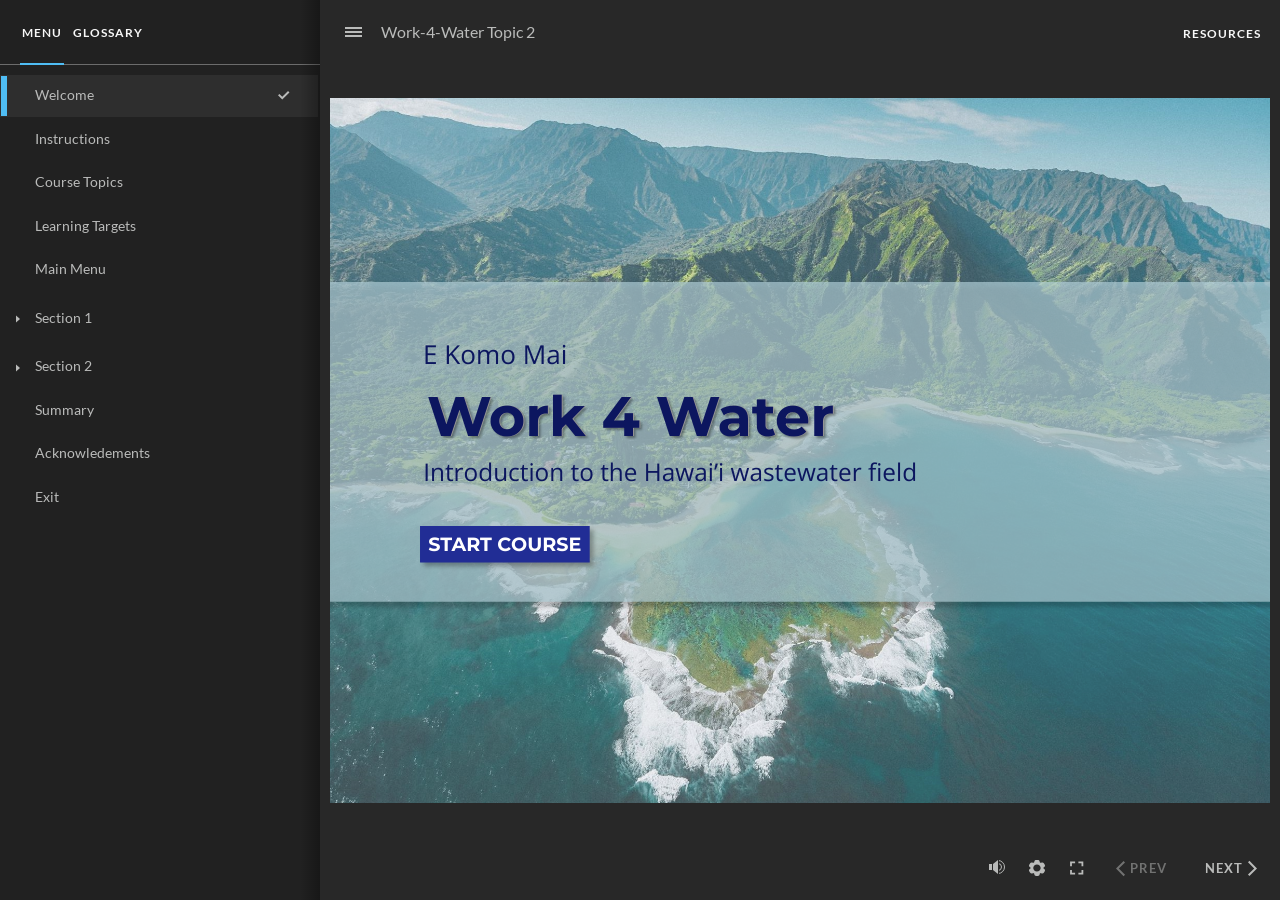
<file: index.html>
﻿<!doctype html>
<html lang="en-US">
<head>
  <meta charset="utf-8">
  <!-- Created using Storyline 360 x64 - http://www.articulate.com  -->
  <!-- version: 3.89.32618.0 -->
  <title>Work-4-Water Topic 2</title>
  <meta http-equiv="x-ua-compatible" content="IE=edge"/>
  <meta name="viewport" content="width=device-width,initial-scale=1,user-scalable=no,shrink-to-fit=no,minimal-ui"/>
  <meta name="apple-mobile-web-app-capable" content="yes"/>
  <style>
    html, body { height: 100%; padding: 0; margin: 0 }
    #app { height: 100%; width: 100%; }
  </style>

  <script>
    window.DS = {};
    window.globals = {
      DATA_PATH_BASE: '',
      HAS_FRAME: true,
      HAS_SLIDE: true,

      lmsPresent: false,
      tinCanPresent: false,
      cmi5Present: false,
      aoSupport: false,
      scale: 'noscale',
      captureRc: false,
      browserSize: 'optimal',
      bgColor: '#282828',
      features: 'DropInBase,DropInCore,DropInInteractions,DropInMisc,DropInVectors,DropInVideo,LayerPresentAsDialog,MultipleQuizTracking,UpdatedThemeEditor',
      themeName: 'unified',
      preloaderColor: '#FFFFFF',
      suppressAnalytics: false,
      productChannel: 'stable',
      publishSource: 'storyline',
      aid: 'aid|bbc10aa6-106b-48da-9eda-068193669b2e',
      cid: 'e7ca1177-53ba-4526-bd22-0751b4e6d864',
      playerVersion: '3.89.32618.0',
      publishTimestamp: '2024-08-30T02:25:26.7431715Z',
      maxIosVideoElements: 10,
      connectionSettings: { message: 'You%20are%20offline.%20Trying%20to%20reconnect...', useDarkTheme: false, mode: 'disabled' },
      hasFeature: function(feature) {
        return this.features.split(',').includes(feature);
      },
      
      parseParams: function(qs) {
        if (window.globals.parsedParams != null) {
          return window.globals.parsedParams;
        }
        qs = (qs || window.location.search.substr(1)).split('+').join(' ');
        var params = {},
            tokens,
            re = /[?&]?([^=]+)=([^&]*)/g;

        while (tokens = re.exec(qs)) {
          params[decodeURIComponent(tokens[1]).trim()] =
            decodeURIComponent(tokens[2]).trim();
        }
        window.globals.parsedParams = params;
        return params;
      }

    };
  </script>
  <script>
    var isIe11 = ('ActiveXObject' in window || window.MSBlobBuilder != null)
      && window.msCrypto != null && !window.ActiveXObject;
    if (isIe11) {
      window.globals.unsupportedBrowser = true;
      document.write(atob('[base64]'));
    }
  </script>

  <script>
    if (window.globals.hasFeature('MultiLanguageSinglePackageSupport')) {
      
      
    }
  </script>

  
  <script>window.THREE = { };</script>
  
</head>
<body style="background: #282828" class="cs-HTML theme-unified">
  <!-- 360 -->
  <script>!function(){var e,i=/iPhone/i,o=/iPod/i,n=/iPad/i,t=/\biOS-universal(?:.+)Mac\b/i,r=/\bAndroid(?:.+)Mobile\b/i,a=/Android/i,d=/(?:SD4930UR|\bSilk(?:.+)Mobile\b)/i,p=/Silk/i,l=/Windows Phone/i,u=/\bWindows(?:.+)ARM\b/i,b=/BlackBerry/i,s=/BB10/i,c=/Opera Mini/i,f=/\b(CriOS|Chrome)(?:.+)Mobile/i,h=/Mobile(?:.+)Firefox\b/i,v=function(e){return void 0!==e&&"MacIntel"===e.platform&&"number"==typeof e.maxTouchPoints&&e.maxTouchPoints>1&&"undefined"==typeof MSStream};e=function(e){var m={userAgent:"",platform:"",maxTouchPoints:0};e||"undefined"==typeof navigator?"string"==typeof e?m.userAgent=e:e&&e.userAgent&&(m={userAgent:e.userAgent,platform:e.platform,maxTouchPoints:e.maxTouchPoints||0}):m={userAgent:navigator.userAgent,platform:navigator.platform,maxTouchPoints:navigator.maxTouchPoints||0};var g=m.userAgent,y=g.split("[FBAN");void 0!==y[1]&&(g=y[0]),void 0!==(y=g.split("Twitter"))[1]&&(g=y[0]);var A=function(e){return function(i){return i.test(e)}}(g),w={apple:{phone:A(i)&&!A(l),ipod:A(o),tablet:!A(i)&&(A(n)||v(m))&&!A(l),universal:A(t),device:(A(i)||A(o)||A(n)||A(t)||v(m))&&!A(l)},amazon:{phone:A(d),tablet:!A(d)&&A(p),device:A(d)||A(p)},android:{phone:!A(l)&&A(d)||!A(l)&&A(r),tablet:!A(l)&&!A(d)&&!A(r)&&(A(p)||A(a)),device:!A(l)&&(A(d)||A(p)||A(r)||A(a))||A(/\bokhttp\b/i)},windows:{phone:A(l),tablet:A(u),device:A(l)||A(u)},other:{blackberry:A(b),blackberry10:A(s),opera:A(c),firefox:A(h),chrome:A(f),device:A(b)||A(s)||A(c)||A(h)||A(f)},any:!1,phone:!1,tablet:!1};return w.any=w.apple.device||w.android.device||w.windows.device||w.other.device,w.phone=w.apple.phone||w.android.phone||w.windows.phone,w.tablet=w.apple.tablet||w.android.tablet||w.windows.tablet,w}(),"object"==typeof exports&&"undefined"!=typeof module?module.exports=e:"function"==typeof define&&define.amd?define((function(){return e})):this.isMobile=e}();
    window.isMobile.apple.tablet = window.isMobile.apple.tablet ||
      (navigator.platform === 'MacIntel' && navigator.maxTouchPoints > 1);
    window.isMobile.apple.device = window.isMobile.apple.device || window.isMobile.apple.tablet;
    window.isMobile.tablet = window.isMobile.tablet || window.isMobile.apple.tablet;
    window.isMobile.any = window.isMobile.any || window.isMobile.apple.tablet;
  </script>

  <div id="focus-sink" tabindex="-1"></div>

  <div id="preso"></div>
  <script>
    (function() {

      var classTypes = [ 'desktop', 'mobile', 'phone', 'tablet' ];

      var addDeviceClasses = function(prefix, testObj) {
        var curr, i;
        for (i = 0; i < classTypes.length; i++) {
          curr = classTypes[i];
          if (testObj[curr]) {
            document.body.classList.add(prefix + curr);
          }
        }
      };

      var params = window.globals.parseParams(),
          isDevicePreview = params.devicepreview === '1',
          isPhoneOverride = params.deviceType === 'phone' || (isDevicePreview && params.phone == '1'),
          isTabletOverride = (params.deviceType === 'tablet' || isDevicePreview) && !isPhoneOverride,
          isMobileOverride = isPhoneOverride || isTabletOverride;

      var deviceView = {
        desktop: !window.isMobile.any && !isMobileOverride,
        mobile: window.isMobile.any || isMobileOverride,
        phone: isPhoneOverride || (window.isMobile.phone && !isTabletOverride),
        tablet: isTabletOverride || window.isMobile.tablet
      };

      window.globals.deviceView = deviceView;
      window.isMobile.desktop = !window.isMobile.any;
      window.isMobile.mobile = window.isMobile.any;

      addDeviceClasses('view-', deviceView);

    })();
  </script>
  
  <script src='story_content/triggers.js' type=text/javascript></script>
<script src='story_content/user.js' type=text/javascript></script>
  <div class="slide-loader"></div>

  <script>
    var doc = document, loader = doc.body.querySelector('.slide-loader'); [ 1, 2, 3 ].forEach(function(n) { var d = doc.createElement('div'); d.style.backgroundColor = window.globals.preloaderColor; d.classList.add('mobile-loader-dot'); d.classList.add('dot' + n); loader.appendChild(d); });
  </script>

  <div class="mobile-load-title-overlay" style="display: none">
    <div class="mobile-load-title">Work-4-Water Topic 2</div>
  </div>

  <div class="mobile-chrome-warning"></div>

  
<style>
  .warn-connection-dialog {
    display: none;
    background: transparent;
    pointer-events: all;
    position: fixed;
    left: 0;
    top: 0;
    width: 100%;
    height: 100%;
    z-index: 999;
  }

  .warn-connection-content {
    pointer-events: all;
    border-radius: 4px;
    background: white;
    border: 1px solid #E7E7E7;
    color: #333333;
    box-shadow: 0 2px 4px rgba(0, 0, 0, 0.25);
    transition: all 150ms ease-out;
    position: absolute;
    white-space: nowrap;
  }

  .view-phone.is-landscape .warn-connection-content {
    left: 23px;
    bottom: 23px;
  }

  .view-tablet.is-landscape .warn-connection-content {
    left: 50%;
    top: 20px;
    transform: translateX(-50%);
  }

  .view-mobile.is-portrait .warn-connection-content {
    transform: translate(-50%, calc(-100% - 15px));
  }

  .warn-connection-content p {
    display: inline-block;
    margin: 0 8px 0 0;
    line-height: 33px;
    font-size: 11px;
  }

  .warn-connection-content svg {
    position: relative;
    vertical-align: middle;
    margin: 0 2px 2px 8px;
  }

  .view-desktop .warn-connection-content {
    left: 1.5em;
    bottom: 1.5em;
  }

  .view-desktop .warn-connection-content p {
    font-size: 1.1em;
  }

  .is-offline .warn-connection-dialog {
    display: block;
  }

  .is-offline .cs-panel * {
    pointer-events: none !important;
  }

  .is-offline .cs-panel {
    pointer-events: all !important;
  }

  .is-offline #nav-controls * {
    pointer-events: none !important;
  }

  .is-offline #nav-controls {
    pointer-events: all !important;
  }
</style>

<div class="warn-connection-dialog" role="alertdialog" aria-modal="true" tabindex="0" aria-labelledby="warn-connection-message">
  <div class="warn-connection-content">
    <svg width="17" height="15" viewBox="0 0 17 15" xmlns="http://www.w3.org/2000/svg">
      <path fill="#8F0000" stroke="white" d="M16.07,12.98 L15.88,12.23 L9.51,1.21 C8.97,0.26,7.6,0.26,7.06,1.21 L0.69,12.23 C0.15,13.16,0.81,14.36,1.91,14.36 H14.65 C15.47,14.36,16.05,13.7,16.07,12.98 Z"/>
      <path fill="white" stroke="white" d="M8.58,5.5 C8.35,5.28,8.5,5.35,8.21,5.32 C8.09,5.35,7.97,5.49,7.96,5.67 C7.97,5.79,7.98,5.92,7.98,6.04 L7.98,6.04 C7.99,6.17,8,6.31,8.01,6.43 L8.01,6.44 C8.03,6.92,8.06,7.41,8.09,7.9 L8.09,7.9 C8.12,8.39,8.14,8.88,8.17,9.37 C8.17,9.39,8.18,9.42,8.2,9.44 C8.23,9.46,8.25,9.47,8.28,9.47 C8.31,9.47,8.34,9.46,8.35,9.44 C8.37,9.43,8.38,9.4,8.39,9.35 L8.39,9.34 C8.39,9.24,8.4,9.15,8.4,9.05 L8.4,9.05 C8.41,8.96,8.41,8.86,8.42,8.75 C8.43,8.44,8.45,8.12,8.47,7.81 L8.47,7.81 C8.49,7.49,8.51,7.18,8.53,6.87 C8.55,6.46,8.56,6.05,8.59,5.64 L8.6,5.62 C8.6,5.57,8.59,5.53,8.58,5.5 L8.21,5.32 Z"/>
      <circle fill="white" stroke="white" cx="8.3" cy="11.35" r="0.3"/>
    </svg>
    <p id="warn-connection-message">You are offline. Trying to reconnect...</p>
  </div>
</div>

<script>
  (function() {
    window.DS.connection = {
      warningShown: false,
      assets: {},
      loadingAssetGroup: false,
      retryDelay: 500
    };

    var connectionSettings = window.globals.connectionSettings || {};

    var useConnectionMessages = window.AbortController != null &&
      window.location.protocol != 'file:' &&
      connectionSettings.mode === 'normal';

    window.DS.connection.useConnectionMessages = useConnectionMessages;

    var assetCount = 0;
    var checkLoadedId;


    if (useConnectionMessages && connectionSettings != null) {
      var contentEl = document.querySelector('.warn-connection-content');
      var messageEl = contentEl.querySelector('p');

      if (connectionSettings.useDarkTheme) {
        contentEl.style.borderColor = '#BABBBA';
        contentEl.style.backgroundColor = '#282828';
        contentEl.style.color = '#FFFFFF';
      }

      if (connectionSettings.message != null) {
        messageEl.textContent = window.decodeURIComponent(connectionSettings.message);
      }
    }

    function checkAssetsReady() {
      for (var i in DS.connection.assets) {
        if (!DS.connection.assets[i].success) {
          return false;
        }
      }
      return true;
    }

    function stopAssetGroup() {
      if (!useConnectionMessages) { return; }

      assetCount = 0;

      DS.connection.oldAssetGroup = DS.connection.assets;
      DS.connection.assets = {};
      DS.connection.loadingAssetGroup = false;
      clearInterval(checkLoadedId);
    }

    function startAssetGroup() {
      if (!useConnectionMessages) { return; }
      var ticks = 0;
      clearInterval(checkLoadedId);
      checkLoadedId = setInterval(function() {
        var loaded = 0;
        if (assetCount === 0 && loaded === 0) {
          clearInterval(checkLoadedId);
          return;
        }

        for (var i in DS.connection.assets) {
          if (DS.connection.assets[i].success) {
            loaded++;
          }
        }

        if (assetCount === loaded && checkAssetsReady()) {
          for (var i in DS.connection.assets) {
            if (DS.connection.assets[i].action) {
              DS.connection.assets[i].action();
            }
          }
          hideWarning();
          stopAssetGroup();
        }
      }, 100)
    }

    function requiredAsset(url, action, retry, type) {
      if (!useConnectionMessages) { return; }
      if (DS.connection.assets[url]) { return; }

      DS.connection.assets[url] = {
        success: false, action: action, retry: retry, type: type
      };
      assetCount = Object.keys(DS.connection.assets).length;
      if (!DS.connection.loadingAssetGroup) {
        startAssetGroup();
      }
      DS.connection.loadingAssetGroup = true;
    }

    function assetLoaded(url) {
      if (!useConnectionMessages) { return; }
      if (DS.connection.assets[url]) {
        DS.connection.assets[url].success = true;
      }
    }

    function assetFailed(url) {
      if (!useConnectionMessages) { return; }
      if (!DS.connection.assets[url]) {
        if (/\.js$/.test(url) && url.indexOf('transcripts') === -1) {
          setTimeout(function() {
            if (DS.connection.lastSlideLoaded != null) {
              DS.connection.lastSlideLoaded();
            }
          }, DS.connection.retryDelay);
        }
        return;
      }
      if (!DS.connection.warningShown) { showWarning(); }
      if (DS.connection.assets[url].retry) {
        setTimeout(function() {
          if (!DS.connection.assets[url].success) {
            DS.connection.assets[url].retry()
          }
        }, DS.connection.retryDelay);
      }
    }

    function hideWarning() {
      document.body.classList.remove('is-offline');
      DS.connection.warningShown = false;
      enableKeys();
    }
    DS.connection.hideWarning = hideWarning

    function showWarning(btn) {
      document.body.classList.add('is-offline')
      DS.connection.warningShown = true;
      updateWarningPosition();
      disableKeys();
    }

    function updateWarningPosition() {
      if (!DS.connection.warningShown) {
        return;
      }

      var isPortrait = document.body.classList.contains('is-portrait');
      var isMobile = document.body.classList.contains('view-mobile');
      var warningEl = document.querySelector('.warn-connection-content');

      if (isPortrait && isMobile) {
        var slide = document.querySelector('.primary-slide');
        var slideRect = slide != null
          ? slide.getBoundingClientRect()
          : { top: window.innerHeight, left: 0, width: window.innerWidth };

        warningEl.style.top = `${slideRect.top}px`
        warningEl.style.left = `${slideRect.left + slideRect.width / 2}px`
      } else {
        warningEl.style.top = null;
        warningEl.style.left = null;
      }

      window.requestAnimationFrame(updateWarningPosition);
    }

    function onDisableKeyDown(e) {
      e.preventDefault();
      e.stopImmediatePropagation();
    }

    function onDisableKeyUp(e) {
      e.preventDefault();
      e.stopImmediatePropagation();
    }

    var accStyle = document.createElement('style');
    var warnDialogEl = document.querySelector('.warn-connection-dialog');

    function disableKeys() {
      if (DS.views && DS.views.nsStack && DS.views.nsStack.length === 1) {
        DS.views.nsStack[0].tabReachable = false
        DS.views.nsStack[0].updateTabIndex(true, true);
      }

      accStyle.innerHTML = '.acc-shadow-dom { display: none; }';
      document.body.appendChild(accStyle);

      warnDialogEl.parentNode.append(warnDialogEl);
      warnDialogEl.focus();
    }

    function enableKeys() {
      accStyle.remove();
      if (DS.views && DS.views.nsStack && DS.views.nsStack.length === 1 && DS.views.nsStack[0].name === '_frame') {
        DS.views.nsStack[0].tabReachable = true;
        DS.views.nsStack[0].updateTabIndex();
      }
    }

    // these will all be noops if the feature flag isn't set in
    // the data and `window.globals.features`
    DS.connection.requiredAsset = requiredAsset;
    DS.connection.assetLoaded = assetLoaded;
    DS.connection.assetFailed = assetFailed;
    DS.connection.stopAssetGroup = stopAssetGroup;
    DS.connection.startAssetGroup = startAssetGroup;
  })();
</script>


  <script>
    
    if (window.autoSpider && window.vInterfaceObject) {
      document.querySelector('.mobile-load-title-overlay').style.display = 'none';
    }
  </script>

  

  <link rel="stylesheet" href="html5/data/css/output.min.css" data-noprefix/>
</body>
<script src="html5/lib/scripts/bootstrapper.min.js"></script>
</html>
</file>
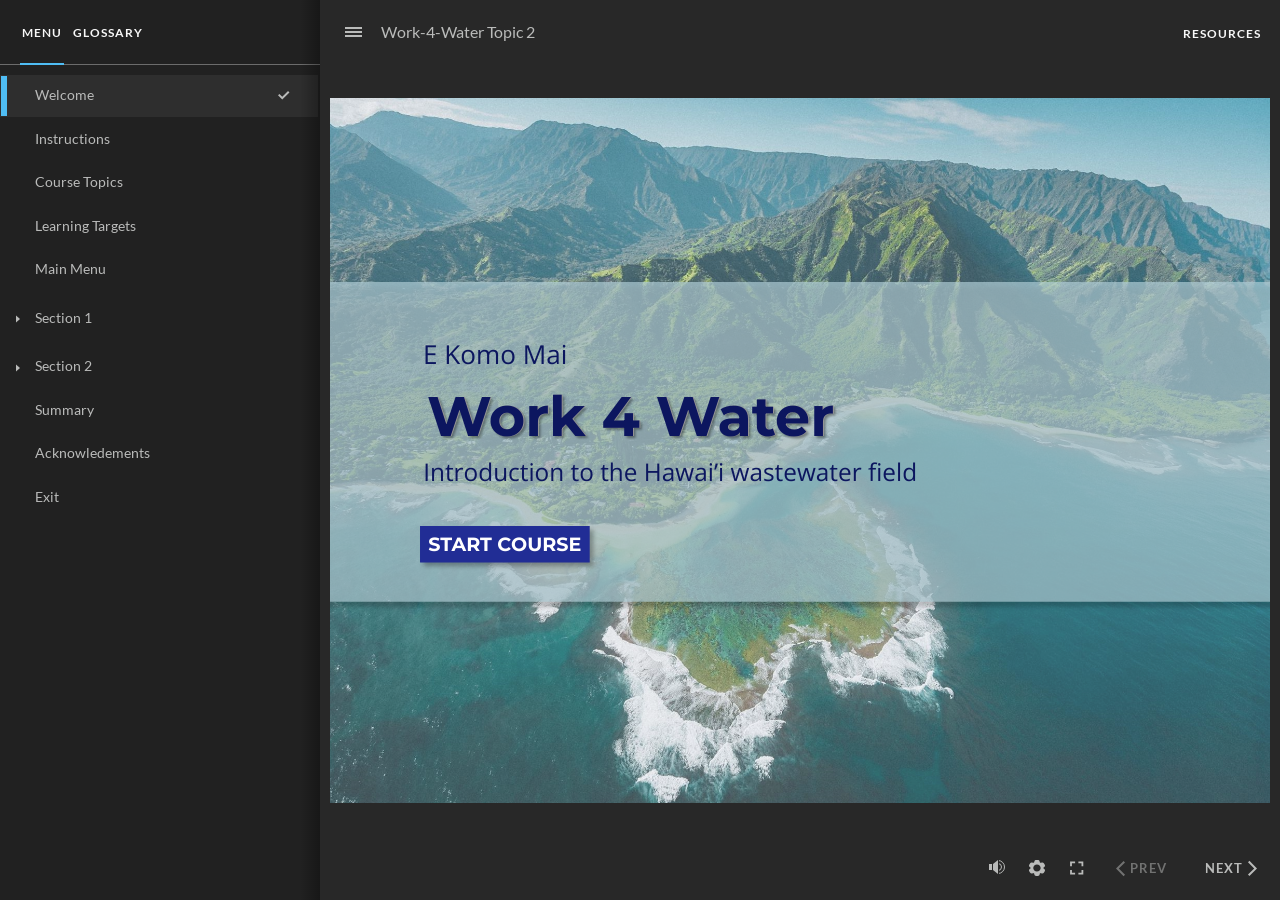
<file: index.html.html>
﻿<!doctype html>
<html lang="en-US">
<head>
  <meta charset="utf-8">
  <!-- Created using Storyline 360 - http://www.articulate.com  -->
  <!-- version: 3.80.30988.0 -->
  <title>Work-4-Water Topic 2</title>
  <meta http-equiv="x-ua-compatible" content="IE=edge"/>
  <meta name="viewport" content="width=device-width,initial-scale=1,user-scalable=no,shrink-to-fit=no,minimal-ui"/>
  <meta name="apple-mobile-web-app-capable" content="yes"/>
  <style>
    html, body { height: 100%; padding: 0; margin: 0 }
    #app { height: 100%; width: 100%; }
  </style>

  <script>
    window.DS = {};
    window.globals = {
      DATA_PATH_BASE: '',
      HAS_FRAME: true,
      HAS_SLIDE: true,

      lmsPresent: false,
      tinCanPresent: false,
      cmi5Present: false,
      aoSupport: false,
      scale: 'noscale',
      captureRc: false,
      browserSize: 'optimal',
      bgColor: '#282828',
      features: 'ConnectionMessages,DropIn1,DropIn2,DropIn3,DropIn4,DropIn5,FullScreenToggle,HyperlinkHoverStateFix,LayerPresentAsDialog,MultipleQuizTracking,UpdatedThemeEditor',
      themeName: 'unified',
      preloaderColor: '#FFFFFF',
      suppressAnalytics: false,
      productChannel: 'stable',
      publishSource: 'storyline',
      aid: 'aid|bbc10aa6-106b-48da-9eda-068193669b2e',
      cid: 'e8247c53-f8ff-417f-ac00-c051e0023fcc',
      playerVersion: '3.80.30988.0',
      publishTimestamp: '2023-10-12T18:13:21.5646423Z',
      maxIosVideoElements: 10,
      connectionSettings: { message: 'You%20are%20offline.%20Trying%20to%20reconnect...', useDarkTheme: false, mode: 'disabled' },

      
      parseParams: function(qs) {
        if (window.globals.parsedParams != null) {
          return window.globals.parsedParams;
        }
        qs = (qs || window.location.search.substr(1)).split('+').join(' ');
        var params = {},
            tokens,
            re = /[?&]?([^=]+)=([^&]*)/g;

        while (tokens = re.exec(qs)) {
          params[decodeURIComponent(tokens[1]).trim()] =
            decodeURIComponent(tokens[2]).trim();
        }
        window.globals.parsedParams = params;
        return params;
      }

    };
  </script>
  <script>
    var isIe11 = ('ActiveXObject' in window || window.MSBlobBuilder != null)
      && window.msCrypto != null && !window.ActiveXObject;
    if (isIe11) {
      window.globals.unsupportedBrowser = true;
      document.write(atob('[base64]'));
    }
  </script>
  
  <script>window.THREE = { };</script>
  
</head>
<body style="background: #282828" class="cs-HTML theme-unified">
  <!-- 360 -->
  <script>!function(){var e,i=/iPhone/i,o=/iPod/i,n=/iPad/i,t=/\biOS-universal(?:.+)Mac\b/i,r=/\bAndroid(?:.+)Mobile\b/i,a=/Android/i,d=/(?:SD4930UR|\bSilk(?:.+)Mobile\b)/i,p=/Silk/i,l=/Windows Phone/i,u=/\bWindows(?:.+)ARM\b/i,b=/BlackBerry/i,s=/BB10/i,c=/Opera Mini/i,f=/\b(CriOS|Chrome)(?:.+)Mobile/i,h=/Mobile(?:.+)Firefox\b/i,v=function(e){return void 0!==e&&"MacIntel"===e.platform&&"number"==typeof e.maxTouchPoints&&e.maxTouchPoints>1&&"undefined"==typeof MSStream};e=function(e){var m={userAgent:"",platform:"",maxTouchPoints:0};e||"undefined"==typeof navigator?"string"==typeof e?m.userAgent=e:e&&e.userAgent&&(m={userAgent:e.userAgent,platform:e.platform,maxTouchPoints:e.maxTouchPoints||0}):m={userAgent:navigator.userAgent,platform:navigator.platform,maxTouchPoints:navigator.maxTouchPoints||0};var g=m.userAgent,y=g.split("[FBAN");void 0!==y[1]&&(g=y[0]),void 0!==(y=g.split("Twitter"))[1]&&(g=y[0]);var A=function(e){return function(i){return i.test(e)}}(g),w={apple:{phone:A(i)&&!A(l),ipod:A(o),tablet:!A(i)&&(A(n)||v(m))&&!A(l),universal:A(t),device:(A(i)||A(o)||A(n)||A(t)||v(m))&&!A(l)},amazon:{phone:A(d),tablet:!A(d)&&A(p),device:A(d)||A(p)},android:{phone:!A(l)&&A(d)||!A(l)&&A(r),tablet:!A(l)&&!A(d)&&!A(r)&&(A(p)||A(a)),device:!A(l)&&(A(d)||A(p)||A(r)||A(a))||A(/\bokhttp\b/i)},windows:{phone:A(l),tablet:A(u),device:A(l)||A(u)},other:{blackberry:A(b),blackberry10:A(s),opera:A(c),firefox:A(h),chrome:A(f),device:A(b)||A(s)||A(c)||A(h)||A(f)},any:!1,phone:!1,tablet:!1};return w.any=w.apple.device||w.android.device||w.windows.device||w.other.device,w.phone=w.apple.phone||w.android.phone||w.windows.phone,w.tablet=w.apple.tablet||w.android.tablet||w.windows.tablet,w}(),"object"==typeof exports&&"undefined"!=typeof module?module.exports=e:"function"==typeof define&&define.amd?define((function(){return e})):this.isMobile=e}();
    window.isMobile.apple.tablet = window.isMobile.apple.tablet ||
      (navigator.platform === 'MacIntel' && navigator.maxTouchPoints > 1);
    window.isMobile.apple.device = window.isMobile.apple.device || window.isMobile.apple.tablet;
    window.isMobile.tablet = window.isMobile.tablet || window.isMobile.apple.tablet;
    window.isMobile.any = window.isMobile.any || window.isMobile.apple.tablet;
  </script>

  <div id="focus-sink" tabindex="-1"></div>

  <div id="preso"></div>
  <script>
    (function() {

      var classTypes = [ 'desktop', 'mobile', 'phone', 'tablet' ];

      var addDeviceClasses = function(prefix, testObj) {
        var curr, i;
        for (i = 0; i < classTypes.length; i++) {
          curr = classTypes[i];
          if (testObj[curr]) {
            document.body.classList.add(prefix + curr);
          }
        }
      };

      var params = window.globals.parseParams(),
          isDevicePreview = params.devicepreview === '1',
          isPhoneOverride = params.deviceType === 'phone' || (isDevicePreview && params.phone == '1'),
          isTabletOverride = (params.deviceType === 'tablet' || isDevicePreview) && !isPhoneOverride,
          isMobileOverride = isPhoneOverride || isTabletOverride;

      var deviceView = {
        desktop: !window.isMobile.any && !isMobileOverride,
        mobile: window.isMobile.any || isMobileOverride,
        phone: isPhoneOverride || (window.isMobile.phone && !isTabletOverride),
        tablet: isTabletOverride || window.isMobile.tablet
      };

      window.globals.deviceView = deviceView;
      window.isMobile.desktop = !window.isMobile.any;
      window.isMobile.mobile = window.isMobile.any;

      addDeviceClasses('view-', deviceView);

    })();
  </script>
  
  <script src='story_content/user.js' type=text/javascript></script>
  <div class="slide-loader"></div>

  <script>
    var doc = document, loader = doc.body.querySelector('.slide-loader'); [ 1, 2, 3 ].forEach(function(n) { var d = doc.createElement('div'); d.style.backgroundColor = window.globals.preloaderColor; d.classList.add('mobile-loader-dot'); d.classList.add('dot' + n); loader.appendChild(d); });
  </script>

  <div class="mobile-load-title-overlay" style="display: none">
    <div class="mobile-load-title">Work-4-Water Topic 2</div>
  </div>

  <div class="mobile-chrome-warning"></div>

  
<style>
  .warn-connection-dialog {
    display: none;
    background: transparent;
    pointer-events: all;
    position: fixed;
    left: 0;
    top: 0;
    width: 100%;
    height: 100%;
    z-index: 999;
  }

  .warn-connection-content {
    pointer-events: all;
    border-radius: 4px;
    background: white;
    border: 1px solid #E7E7E7;
    color: #333333;
    box-shadow: 0 2px 4px rgba(0, 0, 0, 0.25);
    transition: all 150ms ease-out;
    position: absolute;
    white-space: nowrap;
  }

  .view-phone.is-landscape .warn-connection-content {
    left: 23px;
    bottom: 23px;
  }

  .view-tablet.is-landscape .warn-connection-content {
    left: 50%;
    top: 20px;
    transform: translateX(-50%);
  }

  .is-portrait .warn-connection-content {
    transform: translate(-50%, calc(-100% - 15px));
  }

  .warn-connection-content p {
    display: inline-block;
    margin: 0 8px 0 0;
    line-height: 33px;
    font-size: 11px;
  }

  .warn-connection-content svg {
    position: relative;
    vertical-align: middle;
    margin: 0 2px 2px 8px;
  }

  .view-desktop .warn-connection-content {
    left: 1.5em;
    bottom: 1.5em;
  }

  .view-desktop .warn-connection-content p {
    font-size: 1.1em;
  }

  .is-offline .warn-connection-dialog {
    display: block;
  }

  .is-offline .cs-panel * {
    pointer-events: none !important;
  }

  .is-offline .cs-panel {
    pointer-events: all !important;
  }

  .is-offline #nav-controls * {
    pointer-events: none !important;
  }

  .is-offline #nav-controls {
    pointer-events: all !important;
  }
</style>

<div class="warn-connection-dialog" role="alertdialog" aria-modal="true" tabindex="0" aria-labelledby="warn-connection-message">
  <div class="warn-connection-content">
    <svg width="17" height="15" viewBox="0 0 17 15" xmlns="http://www.w3.org/2000/svg">
      <path fill="#8F0000" stroke="white" d="M16.07,12.98 L15.88,12.23 L9.51,1.21 C8.97,0.26,7.6,0.26,7.06,1.21 L0.69,12.23 C0.15,13.16,0.81,14.36,1.91,14.36 H14.65 C15.47,14.36,16.05,13.7,16.07,12.98 Z"/>
      <path fill="white" stroke="white" d="M8.58,5.5 C8.35,5.28,8.5,5.35,8.21,5.32 C8.09,5.35,7.97,5.49,7.96,5.67 C7.97,5.79,7.98,5.92,7.98,6.04 L7.98,6.04 C7.99,6.17,8,6.31,8.01,6.43 L8.01,6.44 C8.03,6.92,8.06,7.41,8.09,7.9 L8.09,7.9 C8.12,8.39,8.14,8.88,8.17,9.37 C8.17,9.39,8.18,9.42,8.2,9.44 C8.23,9.46,8.25,9.47,8.28,9.47 C8.31,9.47,8.34,9.46,8.35,9.44 C8.37,9.43,8.38,9.4,8.39,9.35 L8.39,9.34 C8.39,9.24,8.4,9.15,8.4,9.05 L8.4,9.05 C8.41,8.96,8.41,8.86,8.42,8.75 C8.43,8.44,8.45,8.12,8.47,7.81 L8.47,7.81 C8.49,7.49,8.51,7.18,8.53,6.87 C8.55,6.46,8.56,6.05,8.59,5.64 L8.6,5.62 C8.6,5.57,8.59,5.53,8.58,5.5 L8.21,5.32 Z"/>
      <circle fill="white" stroke="white" cx="8.3" cy="11.35" r="0.3"/>
    </svg>
    <p id="warn-connection-message">You are offline. Trying to reconnect...</p>
  </div>
</div>

<script>
  (function() {
    window.DS.connection = {
      warningShown: false,
      assets: {},
      loadingAssetGroup: false,
      retryDelay: 500
    };

    var connectionSettings = window.globals.connectionSettings || {};

    // The `window.globals.features` variable must be set in `webpack.dev.config` when testing locally - it is not enough
    // to have it in the data - but it must be set there as well.
    var useConnectionMessages = window.AbortController != null &&
      window.location.protocol != 'file:' &&
      window.globals.features.indexOf('ConnectionMessages') != -1 &&
      connectionSettings.mode === 'normal';

    window.DS.connection.useConnectionMessages = useConnectionMessages;

    var assetCount = 0;
    var checkLoadedId;


    if (useConnectionMessages && connectionSettings != null) {
      var contentEl = document.querySelector('.warn-connection-content');
      var messageEl = contentEl.querySelector('p');

      if (connectionSettings.useDarkTheme) {
        contentEl.style.borderColor = '#BABBBA';
        contentEl.style.backgroundColor = '#282828';
        contentEl.style.color = '#FFFFFF';
      }

      if (connectionSettings.message != null) {
        messageEl.textContent = window.decodeURIComponent(connectionSettings.message);
      }
    }

    function checkAssetsReady() {
      for (var i in DS.connection.assets) {
        if (!DS.connection.assets[i].success) {
          return false;
        }
      }
      return true;
    }

    function stopAssetGroup() {
      if (!useConnectionMessages) { return; }

      assetCount = 0;

      DS.connection.oldAssetGroup = DS.connection.assets;
      DS.connection.assets = {};
      DS.connection.loadingAssetGroup = false;
      clearInterval(checkLoadedId);
    }

    function startAssetGroup() {
      if (!useConnectionMessages) { return; }
      var ticks = 0;
      clearInterval(checkLoadedId);
      checkLoadedId = setInterval(function() {
        var loaded = 0;
        if (assetCount === 0 && loaded === 0) {
          clearInterval(checkLoadedId);
          return;
        }

        for (var i in DS.connection.assets) {
          if (DS.connection.assets[i].success) {
            loaded++;
          }
        }

        if (assetCount === loaded && checkAssetsReady()) {
          for (var i in DS.connection.assets) {
            if (DS.connection.assets[i].action) {
              DS.connection.assets[i].action();
            }
          }
          hideWarning();
          stopAssetGroup();
        }
      }, 100)
    }

    function requiredAsset(url, action, retry, type) {
      if (!useConnectionMessages) { return; }
      if (DS.connection.assets[url]) { return; }

      DS.connection.assets[url] = {
        success: false, action: action, retry: retry, type: type
      };
      assetCount = Object.keys(DS.connection.assets).length;
      if (!DS.connection.loadingAssetGroup) {
        startAssetGroup();
      }
      DS.connection.loadingAssetGroup = true;
    }

    function assetLoaded(url) {
      if (!useConnectionMessages) { return; }
      if (DS.connection.assets[url]) {
        DS.connection.assets[url].success = true;
      }
    }

    function assetFailed(url) {
      if (!useConnectionMessages) { return; }
      if (!DS.connection.assets[url]) {
        if (/\.js$/.test(url) && url.indexOf('transcripts') === -1) {
          setTimeout(function() {
            if (DS.connection.lastSlideLoaded != null) {
              DS.connection.lastSlideLoaded();
            }
          }, DS.connection.retryDelay);
        }
        return;
      }
      if (!DS.connection.warningShown) { showWarning(); }
      if (DS.connection.assets[url].retry) {
        setTimeout(function() {
          if (!DS.connection.assets[url].success) {
            DS.connection.assets[url].retry()
          }
        }, DS.connection.retryDelay);
      }
    }

    function hideWarning() {
      document.body.classList.remove('is-offline');
      DS.connection.warningShown = false;
      enableKeys();
    }
    DS.connection.hideWarning = hideWarning

    function showWarning(btn) {
      document.body.classList.add('is-offline')
      DS.connection.warningShown = true;
      updateWarningPosition();
      disableKeys();
    }

    function updateWarningPosition() {
      if (!DS.connection.warningShown) {
        return;
      }

      var isPortrait = document.body.classList.contains('is-portrait');
      var warningEl = document.querySelector('.warn-connection-content');

      if (isPortrait) {
        var slide = document.querySelector('.primary-slide');
        var slideRect = slide.getBoundingClientRect();

        warningEl.style.top = `${slideRect.top}px`
        warningEl.style.left = `${slideRect.left + slideRect.width / 2}px`
      } else {
        warningEl.style.top = null;
        warningEl.style.left = null;
      }

      window.requestAnimationFrame(updateWarningPosition);
    }

    function onDisableKeyDown(e) {
      e.preventDefault();
      e.stopImmediatePropagation();
    }

    function onDisableKeyUp(e) {
      e.preventDefault();
      e.stopImmediatePropagation();
    }

    var accStyle = document.createElement('style');
    var warnDialogEl = document.querySelector('.warn-connection-dialog');

    function disableKeys() {
      if (DS.views.nsStack.length === 1) {
        DS.views.nsStack[0].tabReachable = false
        DS.views.nsStack[0].updateTabIndex(true, true);
      }

      accStyle.innerHTML = '.acc-shadow-dom { display: none; }';
      document.body.appendChild(accStyle);

      warnDialogEl.parentNode.append(warnDialogEl);
      warnDialogEl.focus();
    }

    function enableKeys() {
      document.body.removeChild(accStyle);
      if (DS.views.nsStack.length === 1 && DS.views.nsStack[0].name === '_frame') {
        DS.views.nsStack[0].tabReachable = true;
        DS.views.nsStack[0].updateTabIndex();
      }
    }

    // these will all be noops if the feature flag isn't set in
    // the data and `window.globals.features`
    DS.connection.requiredAsset = requiredAsset;
    DS.connection.assetLoaded = assetLoaded;
    DS.connection.assetFailed = assetFailed;
    DS.connection.stopAssetGroup = stopAssetGroup;
    DS.connection.startAssetGroup = startAssetGroup;
  })();
</script>


  <script>
    
    if (window.autoSpider && window.vInterfaceObject) {
      document.querySelector('.mobile-load-title-overlay').style.display = 'none';
    }
  </script>

  

  <link rel="stylesheet" href="html5/data/css/output.min.css" data-noprefix/>
</body>
<script src="html5/lib/scripts/bootstrapper.min.js"></script>
</html>
</file>
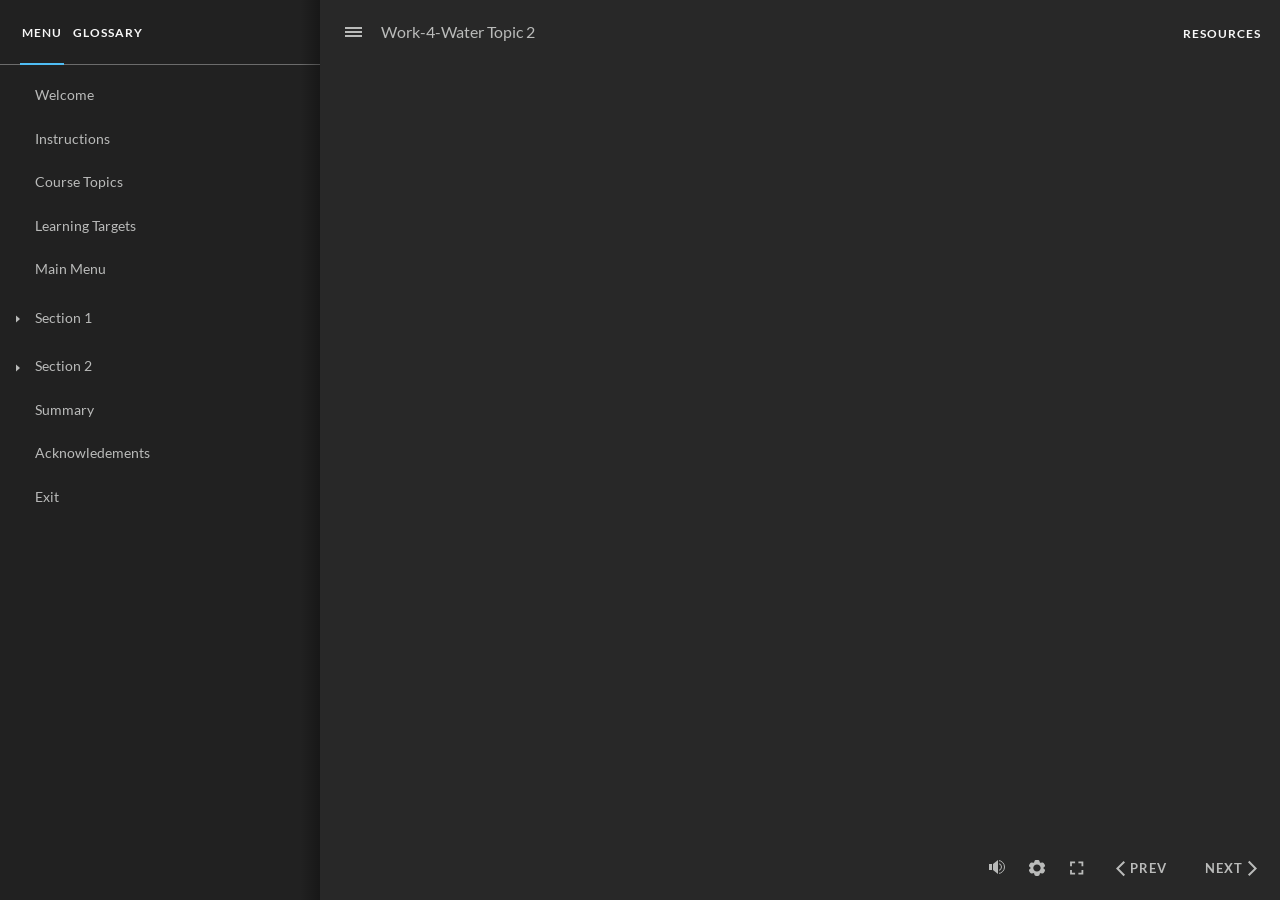
<file: index_lms.html>
<!doctype html>
<html lang="en-US">
<head>
  <meta charset="utf-8">
  <!-- Created using Storyline 360 x64 - http://www.articulate.com  -->
  <!-- version: 3.89.32618.0 -->
  <title>Work-4-Water Topic 2</title>
  <meta http-equiv="x-ua-compatible" content="IE=edge"/>
  <meta name="viewport" content="width=device-width,initial-scale=1,user-scalable=no,shrink-to-fit=no,minimal-ui"/>
  <meta name="apple-mobile-web-app-capable" content="yes"/>
  <style>
    html, body { height: 100%; padding: 0; margin: 0 }
    #app { height: 100%; width: 100%; }
  </style>

  <script>
    window.DS = {};
    window.globals = {
      DATA_PATH_BASE: '',
      HAS_FRAME: true,
      HAS_SLIDE: true,

      lmsPresent: true,
      tinCanPresent: false,
      cmi5Present: false,
      aoSupport: false,
      scale: 'noscale',
      captureRc: false,
      browserSize: 'optimal',
      bgColor: '#282828',
      features: 'DropInBase,DropInCore,DropInInteractions,DropInMisc,DropInVectors,DropInVideo,LayerPresentAsDialog,MultipleQuizTracking,UpdatedThemeEditor',
      themeName: 'unified',
      preloaderColor: '#FFFFFF',
      suppressAnalytics: false,
      productChannel: 'stable',
      publishSource: 'storyline',
      aid: 'aid|bbc10aa6-106b-48da-9eda-068193669b2e',
      cid: 'e7ca1177-53ba-4526-bd22-0751b4e6d864',
      playerVersion: '3.89.32618.0',
      publishTimestamp: '2024-08-30T02:25:26.7926838Z',
      maxIosVideoElements: 10,
      connectionSettings: { message: 'You%20are%20offline.%20Trying%20to%20reconnect...', useDarkTheme: false, mode: 'disabled' },
      hasFeature: function(feature) {
        return this.features.split(',').includes(feature);
      },
      
      parseParams: function(qs) {
        if (window.globals.parsedParams != null) {
          return window.globals.parsedParams;
        }
        qs = (qs || window.location.search.substr(1)).split('+').join(' ');
        var params = {},
            tokens,
            re = /[?&]?([^=]+)=([^&]*)/g;

        while (tokens = re.exec(qs)) {
          params[decodeURIComponent(tokens[1]).trim()] =
            decodeURIComponent(tokens[2]).trim();
        }
        window.globals.parsedParams = params;
        return params;
      }

    };
  </script>
  <script>
    var isIe11 = ('ActiveXObject' in window || window.MSBlobBuilder != null)
      && window.msCrypto != null && !window.ActiveXObject;
    if (isIe11) {
      window.globals.unsupportedBrowser = true;
      document.write(atob('[base64]'));
    }
  </script>

  <script>
    if (window.globals.hasFeature('MultiLanguageSinglePackageSupport')) {
      
      
    }
  </script>

  <script src="lms/scormdriver.js" charset="utf-8"></script>
  <script>window.THREE = { };</script>
  
</head>
<body style="background: #282828" class="cs-HTML theme-unified">
  <!-- 360 -->
  <script>!function(){var e,i=/iPhone/i,o=/iPod/i,n=/iPad/i,t=/\biOS-universal(?:.+)Mac\b/i,r=/\bAndroid(?:.+)Mobile\b/i,a=/Android/i,d=/(?:SD4930UR|\bSilk(?:.+)Mobile\b)/i,p=/Silk/i,l=/Windows Phone/i,u=/\bWindows(?:.+)ARM\b/i,b=/BlackBerry/i,s=/BB10/i,c=/Opera Mini/i,f=/\b(CriOS|Chrome)(?:.+)Mobile/i,h=/Mobile(?:.+)Firefox\b/i,v=function(e){return void 0!==e&&"MacIntel"===e.platform&&"number"==typeof e.maxTouchPoints&&e.maxTouchPoints>1&&"undefined"==typeof MSStream};e=function(e){var m={userAgent:"",platform:"",maxTouchPoints:0};e||"undefined"==typeof navigator?"string"==typeof e?m.userAgent=e:e&&e.userAgent&&(m={userAgent:e.userAgent,platform:e.platform,maxTouchPoints:e.maxTouchPoints||0}):m={userAgent:navigator.userAgent,platform:navigator.platform,maxTouchPoints:navigator.maxTouchPoints||0};var g=m.userAgent,y=g.split("[FBAN");void 0!==y[1]&&(g=y[0]),void 0!==(y=g.split("Twitter"))[1]&&(g=y[0]);var A=function(e){return function(i){return i.test(e)}}(g),w={apple:{phone:A(i)&&!A(l),ipod:A(o),tablet:!A(i)&&(A(n)||v(m))&&!A(l),universal:A(t),device:(A(i)||A(o)||A(n)||A(t)||v(m))&&!A(l)},amazon:{phone:A(d),tablet:!A(d)&&A(p),device:A(d)||A(p)},android:{phone:!A(l)&&A(d)||!A(l)&&A(r),tablet:!A(l)&&!A(d)&&!A(r)&&(A(p)||A(a)),device:!A(l)&&(A(d)||A(p)||A(r)||A(a))||A(/\bokhttp\b/i)},windows:{phone:A(l),tablet:A(u),device:A(l)||A(u)},other:{blackberry:A(b),blackberry10:A(s),opera:A(c),firefox:A(h),chrome:A(f),device:A(b)||A(s)||A(c)||A(h)||A(f)},any:!1,phone:!1,tablet:!1};return w.any=w.apple.device||w.android.device||w.windows.device||w.other.device,w.phone=w.apple.phone||w.android.phone||w.windows.phone,w.tablet=w.apple.tablet||w.android.tablet||w.windows.tablet,w}(),"object"==typeof exports&&"undefined"!=typeof module?module.exports=e:"function"==typeof define&&define.amd?define((function(){return e})):this.isMobile=e}();
    window.isMobile.apple.tablet = window.isMobile.apple.tablet ||
      (navigator.platform === 'MacIntel' && navigator.maxTouchPoints > 1);
    window.isMobile.apple.device = window.isMobile.apple.device || window.isMobile.apple.tablet;
    window.isMobile.tablet = window.isMobile.tablet || window.isMobile.apple.tablet;
    window.isMobile.any = window.isMobile.any || window.isMobile.apple.tablet;
  </script>

  <div id="focus-sink" tabindex="-1"></div>

  <div id="preso"></div>
  <script>
    (function() {

      var classTypes = [ 'desktop', 'mobile', 'phone', 'tablet' ];

      var addDeviceClasses = function(prefix, testObj) {
        var curr, i;
        for (i = 0; i < classTypes.length; i++) {
          curr = classTypes[i];
          if (testObj[curr]) {
            document.body.classList.add(prefix + curr);
          }
        }
      };

      var params = window.globals.parseParams(),
          isDevicePreview = params.devicepreview === '1',
          isPhoneOverride = params.deviceType === 'phone' || (isDevicePreview && params.phone == '1'),
          isTabletOverride = (params.deviceType === 'tablet' || isDevicePreview) && !isPhoneOverride,
          isMobileOverride = isPhoneOverride || isTabletOverride;

      var deviceView = {
        desktop: !window.isMobile.any && !isMobileOverride,
        mobile: window.isMobile.any || isMobileOverride,
        phone: isPhoneOverride || (window.isMobile.phone && !isTabletOverride),
        tablet: isTabletOverride || window.isMobile.tablet
      };

      window.globals.deviceView = deviceView;
      window.isMobile.desktop = !window.isMobile.any;
      window.isMobile.mobile = window.isMobile.any;

      addDeviceClasses('view-', deviceView);

    })();
  </script>
  
  <script src='story_content/triggers.js' type=text/javascript></script>
<script src='story_content/user.js' type=text/javascript></script>
  <div class="slide-loader"></div>

  <script>
    var doc = document, loader = doc.body.querySelector('.slide-loader'); [ 1, 2, 3 ].forEach(function(n) { var d = doc.createElement('div'); d.style.backgroundColor = window.globals.preloaderColor; d.classList.add('mobile-loader-dot'); d.classList.add('dot' + n); loader.appendChild(d); });
  </script>

  <div class="mobile-load-title-overlay" style="display: none">
    <div class="mobile-load-title">Work-4-Water Topic 2</div>
  </div>

  <div class="mobile-chrome-warning"></div>

  
<style>
  .warn-connection-dialog {
    display: none;
    background: transparent;
    pointer-events: all;
    position: fixed;
    left: 0;
    top: 0;
    width: 100%;
    height: 100%;
    z-index: 999;
  }

  .warn-connection-content {
    pointer-events: all;
    border-radius: 4px;
    background: white;
    border: 1px solid #E7E7E7;
    color: #333333;
    box-shadow: 0 2px 4px rgba(0, 0, 0, 0.25);
    transition: all 150ms ease-out;
    position: absolute;
    white-space: nowrap;
  }

  .view-phone.is-landscape .warn-connection-content {
    left: 23px;
    bottom: 23px;
  }

  .view-tablet.is-landscape .warn-connection-content {
    left: 50%;
    top: 20px;
    transform: translateX(-50%);
  }

  .view-mobile.is-portrait .warn-connection-content {
    transform: translate(-50%, calc(-100% - 15px));
  }

  .warn-connection-content p {
    display: inline-block;
    margin: 0 8px 0 0;
    line-height: 33px;
    font-size: 11px;
  }

  .warn-connection-content svg {
    position: relative;
    vertical-align: middle;
    margin: 0 2px 2px 8px;
  }

  .view-desktop .warn-connection-content {
    left: 1.5em;
    bottom: 1.5em;
  }

  .view-desktop .warn-connection-content p {
    font-size: 1.1em;
  }

  .is-offline .warn-connection-dialog {
    display: block;
  }

  .is-offline .cs-panel * {
    pointer-events: none !important;
  }

  .is-offline .cs-panel {
    pointer-events: all !important;
  }

  .is-offline #nav-controls * {
    pointer-events: none !important;
  }

  .is-offline #nav-controls {
    pointer-events: all !important;
  }
</style>

<div class="warn-connection-dialog" role="alertdialog" aria-modal="true" tabindex="0" aria-labelledby="warn-connection-message">
  <div class="warn-connection-content">
    <svg width="17" height="15" viewBox="0 0 17 15" xmlns="http://www.w3.org/2000/svg">
      <path fill="#8F0000" stroke="white" d="M16.07,12.98 L15.88,12.23 L9.51,1.21 C8.97,0.26,7.6,0.26,7.06,1.21 L0.69,12.23 C0.15,13.16,0.81,14.36,1.91,14.36 H14.65 C15.47,14.36,16.05,13.7,16.07,12.98 Z"/>
      <path fill="white" stroke="white" d="M8.58,5.5 C8.35,5.28,8.5,5.35,8.21,5.32 C8.09,5.35,7.97,5.49,7.96,5.67 C7.97,5.79,7.98,5.92,7.98,6.04 L7.98,6.04 C7.99,6.17,8,6.31,8.01,6.43 L8.01,6.44 C8.03,6.92,8.06,7.41,8.09,7.9 L8.09,7.9 C8.12,8.39,8.14,8.88,8.17,9.37 C8.17,9.39,8.18,9.42,8.2,9.44 C8.23,9.46,8.25,9.47,8.28,9.47 C8.31,9.47,8.34,9.46,8.35,9.44 C8.37,9.43,8.38,9.4,8.39,9.35 L8.39,9.34 C8.39,9.24,8.4,9.15,8.4,9.05 L8.4,9.05 C8.41,8.96,8.41,8.86,8.42,8.75 C8.43,8.44,8.45,8.12,8.47,7.81 L8.47,7.81 C8.49,7.49,8.51,7.18,8.53,6.87 C8.55,6.46,8.56,6.05,8.59,5.64 L8.6,5.62 C8.6,5.57,8.59,5.53,8.58,5.5 L8.21,5.32 Z"/>
      <circle fill="white" stroke="white" cx="8.3" cy="11.35" r="0.3"/>
    </svg>
    <p id="warn-connection-message">You are offline. Trying to reconnect...</p>
  </div>
</div>

<script>
  (function() {
    window.DS.connection = {
      warningShown: false,
      assets: {},
      loadingAssetGroup: false,
      retryDelay: 500
    };

    var connectionSettings = window.globals.connectionSettings || {};

    var useConnectionMessages = window.AbortController != null &&
      window.location.protocol != 'file:' &&
      connectionSettings.mode === 'normal';

    window.DS.connection.useConnectionMessages = useConnectionMessages;

    var assetCount = 0;
    var checkLoadedId;


    if (useConnectionMessages && connectionSettings != null) {
      var contentEl = document.querySelector('.warn-connection-content');
      var messageEl = contentEl.querySelector('p');

      if (connectionSettings.useDarkTheme) {
        contentEl.style.borderColor = '#BABBBA';
        contentEl.style.backgroundColor = '#282828';
        contentEl.style.color = '#FFFFFF';
      }

      if (connectionSettings.message != null) {
        messageEl.textContent = window.decodeURIComponent(connectionSettings.message);
      }
    }

    function checkAssetsReady() {
      for (var i in DS.connection.assets) {
        if (!DS.connection.assets[i].success) {
          return false;
        }
      }
      return true;
    }

    function stopAssetGroup() {
      if (!useConnectionMessages) { return; }

      assetCount = 0;

      DS.connection.oldAssetGroup = DS.connection.assets;
      DS.connection.assets = {};
      DS.connection.loadingAssetGroup = false;
      clearInterval(checkLoadedId);
    }

    function startAssetGroup() {
      if (!useConnectionMessages) { return; }
      var ticks = 0;
      clearInterval(checkLoadedId);
      checkLoadedId = setInterval(function() {
        var loaded = 0;
        if (assetCount === 0 && loaded === 0) {
          clearInterval(checkLoadedId);
          return;
        }

        for (var i in DS.connection.assets) {
          if (DS.connection.assets[i].success) {
            loaded++;
          }
        }

        if (assetCount === loaded && checkAssetsReady()) {
          for (var i in DS.connection.assets) {
            if (DS.connection.assets[i].action) {
              DS.connection.assets[i].action();
            }
          }
          hideWarning();
          stopAssetGroup();
        }
      }, 100)
    }

    function requiredAsset(url, action, retry, type) {
      if (!useConnectionMessages) { return; }
      if (DS.connection.assets[url]) { return; }

      DS.connection.assets[url] = {
        success: false, action: action, retry: retry, type: type
      };
      assetCount = Object.keys(DS.connection.assets).length;
      if (!DS.connection.loadingAssetGroup) {
        startAssetGroup();
      }
      DS.connection.loadingAssetGroup = true;
    }

    function assetLoaded(url) {
      if (!useConnectionMessages) { return; }
      if (DS.connection.assets[url]) {
        DS.connection.assets[url].success = true;
      }
    }

    function assetFailed(url) {
      if (!useConnectionMessages) { return; }
      if (!DS.connection.assets[url]) {
        if (/\.js$/.test(url) && url.indexOf('transcripts') === -1) {
          setTimeout(function() {
            if (DS.connection.lastSlideLoaded != null) {
              DS.connection.lastSlideLoaded();
            }
          }, DS.connection.retryDelay);
        }
        return;
      }
      if (!DS.connection.warningShown) { showWarning(); }
      if (DS.connection.assets[url].retry) {
        setTimeout(function() {
          if (!DS.connection.assets[url].success) {
            DS.connection.assets[url].retry()
          }
        }, DS.connection.retryDelay);
      }
    }

    function hideWarning() {
      document.body.classList.remove('is-offline');
      DS.connection.warningShown = false;
      enableKeys();
    }
    DS.connection.hideWarning = hideWarning

    function showWarning(btn) {
      document.body.classList.add('is-offline')
      DS.connection.warningShown = true;
      updateWarningPosition();
      disableKeys();
    }

    function updateWarningPosition() {
      if (!DS.connection.warningShown) {
        return;
      }

      var isPortrait = document.body.classList.contains('is-portrait');
      var isMobile = document.body.classList.contains('view-mobile');
      var warningEl = document.querySelector('.warn-connection-content');

      if (isPortrait && isMobile) {
        var slide = document.querySelector('.primary-slide');
        var slideRect = slide != null
          ? slide.getBoundingClientRect()
          : { top: window.innerHeight, left: 0, width: window.innerWidth };

        warningEl.style.top = `${slideRect.top}px`
        warningEl.style.left = `${slideRect.left + slideRect.width / 2}px`
      } else {
        warningEl.style.top = null;
        warningEl.style.left = null;
      }

      window.requestAnimationFrame(updateWarningPosition);
    }

    function onDisableKeyDown(e) {
      e.preventDefault();
      e.stopImmediatePropagation();
    }

    function onDisableKeyUp(e) {
      e.preventDefault();
      e.stopImmediatePropagation();
    }

    var accStyle = document.createElement('style');
    var warnDialogEl = document.querySelector('.warn-connection-dialog');

    function disableKeys() {
      if (DS.views && DS.views.nsStack && DS.views.nsStack.length === 1) {
        DS.views.nsStack[0].tabReachable = false
        DS.views.nsStack[0].updateTabIndex(true, true);
      }

      accStyle.innerHTML = '.acc-shadow-dom { display: none; }';
      document.body.appendChild(accStyle);

      warnDialogEl.parentNode.append(warnDialogEl);
      warnDialogEl.focus();
    }

    function enableKeys() {
      accStyle.remove();
      if (DS.views && DS.views.nsStack && DS.views.nsStack.length === 1 && DS.views.nsStack[0].name === '_frame') {
        DS.views.nsStack[0].tabReachable = true;
        DS.views.nsStack[0].updateTabIndex();
      }
    }

    // these will all be noops if the feature flag isn't set in
    // the data and `window.globals.features`
    DS.connection.requiredAsset = requiredAsset;
    DS.connection.assetLoaded = assetLoaded;
    DS.connection.assetFailed = assetFailed;
    DS.connection.stopAssetGroup = stopAssetGroup;
    DS.connection.startAssetGroup = startAssetGroup;
  })();
</script>


  <script>
    
    if (window.autoSpider && window.vInterfaceObject) {
      document.querySelector('.mobile-load-title-overlay').style.display = 'none';
    }
  </script>

  

  <link rel="stylesheet" href="html5/data/css/output.min.css" data-noprefix/>
</body>
<script src="html5/lib/scripts/bootstrapper.min.js"></script>
</html>
</file>
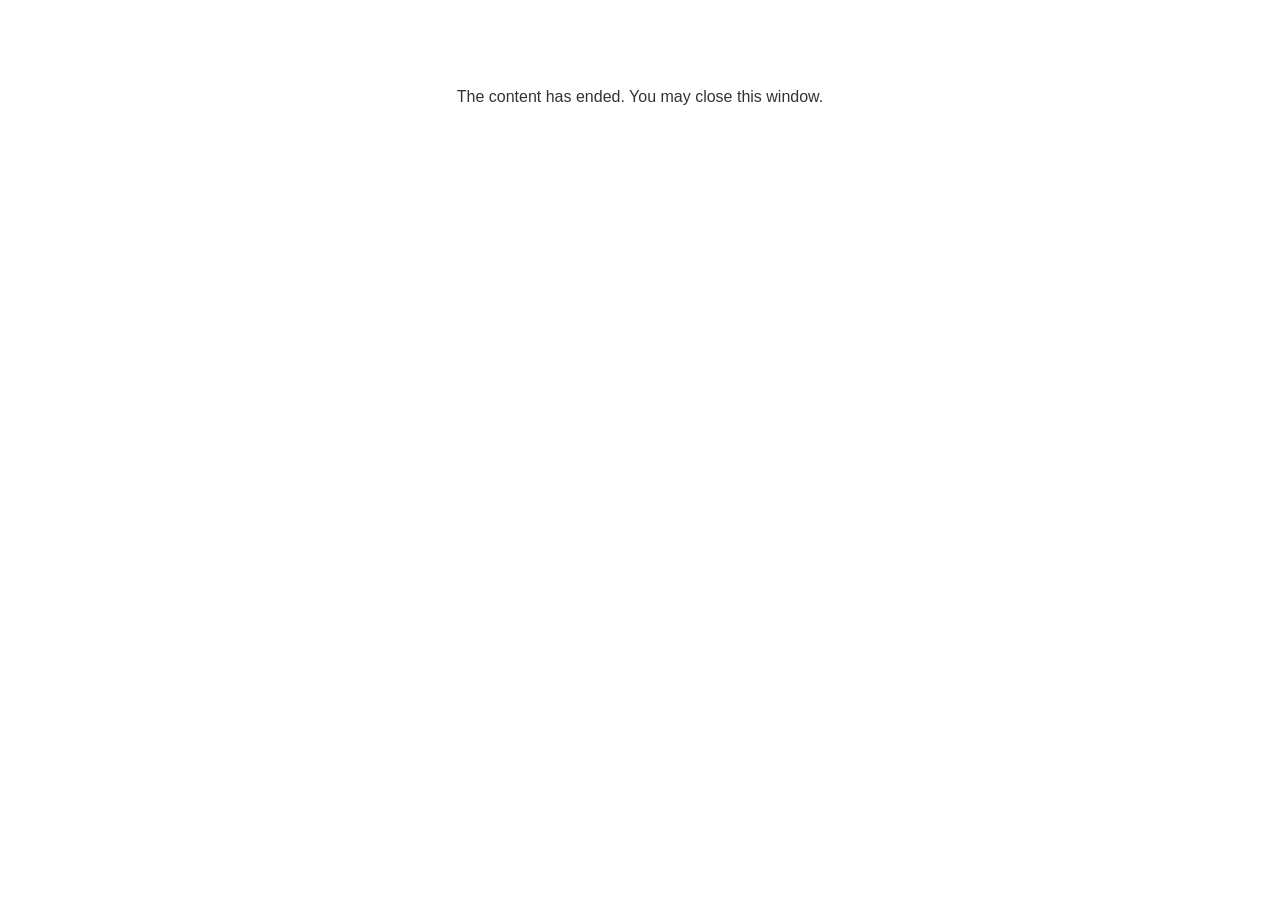
<file: lms/goodbye.html>
<!doctype html>
<html>
<body style="background-color: #ffffff;">

<p role="alert" style="color: #333333;font-family: Lato, articulate, tahoma, arial;font-size: medium;text-align: center;">
<br><br><br><br>
The content has ended. You may close this window.
</p>

</body>
</html>
</file>
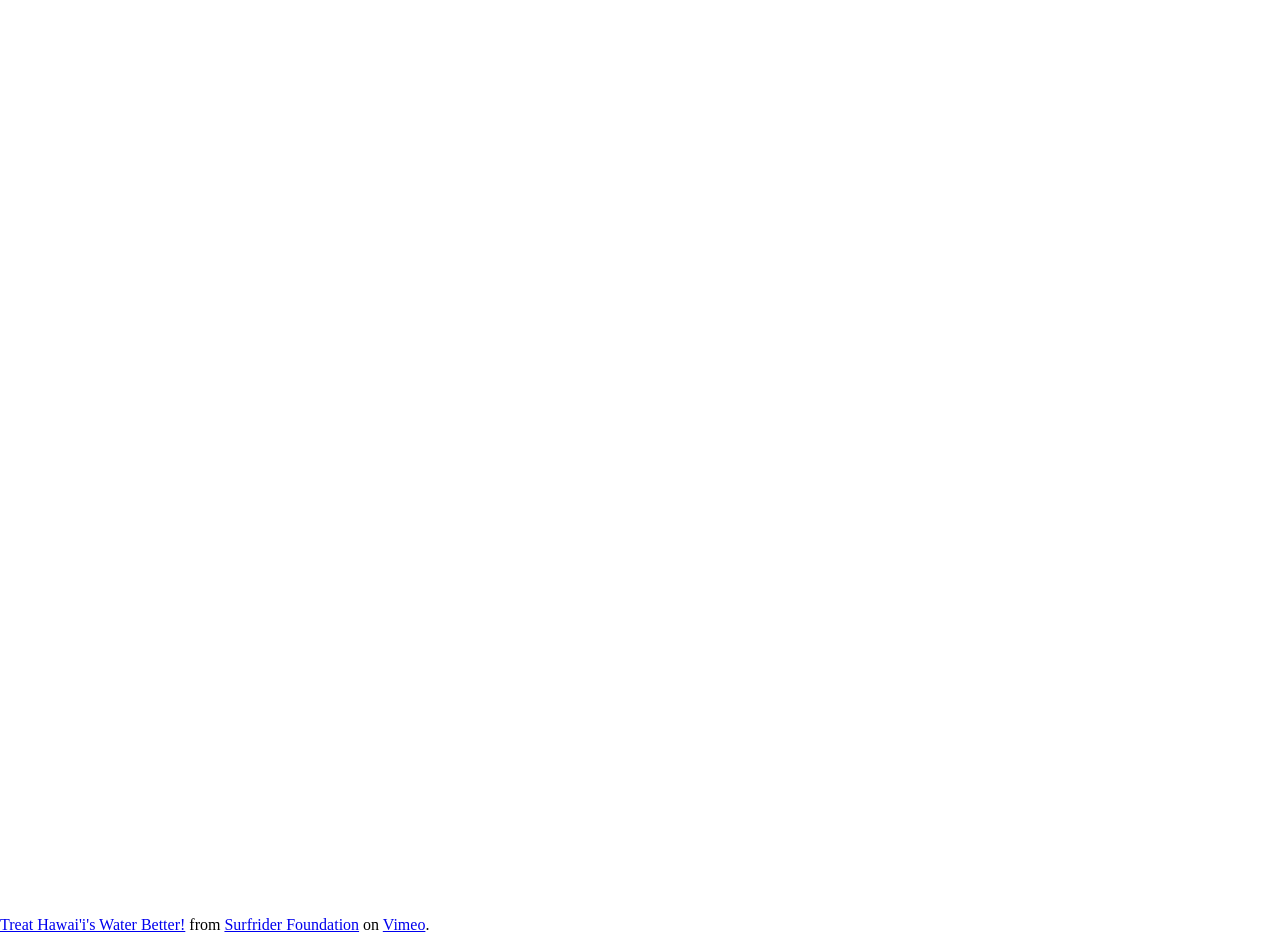
<file: story_content/5XfIXL5fjVr.html>
<html>
<head>
<title></title>
<style>
body
{
	margin: 0 0 0 0;
	overflow:hidden;
}
</style>
</head>
<body>
<iframe src="https://player.vimeo.com/video/831695985?h=28ce6728d3" width="100%" height="100%" frameborder="0" allow="autoplay; fullscreen; picture-in-picture" allowfullscreen=""></iframe>
<p><a href="https://vimeo.com/831695985">Treat Hawai&#039;i&#039;s Water Better!</a> from <a href="https://vimeo.com/surfrider">Surfrider Foundation</a> on <a href="https://vimeo.com">Vimeo</a>.</p>
</body>
</html>
</file>
